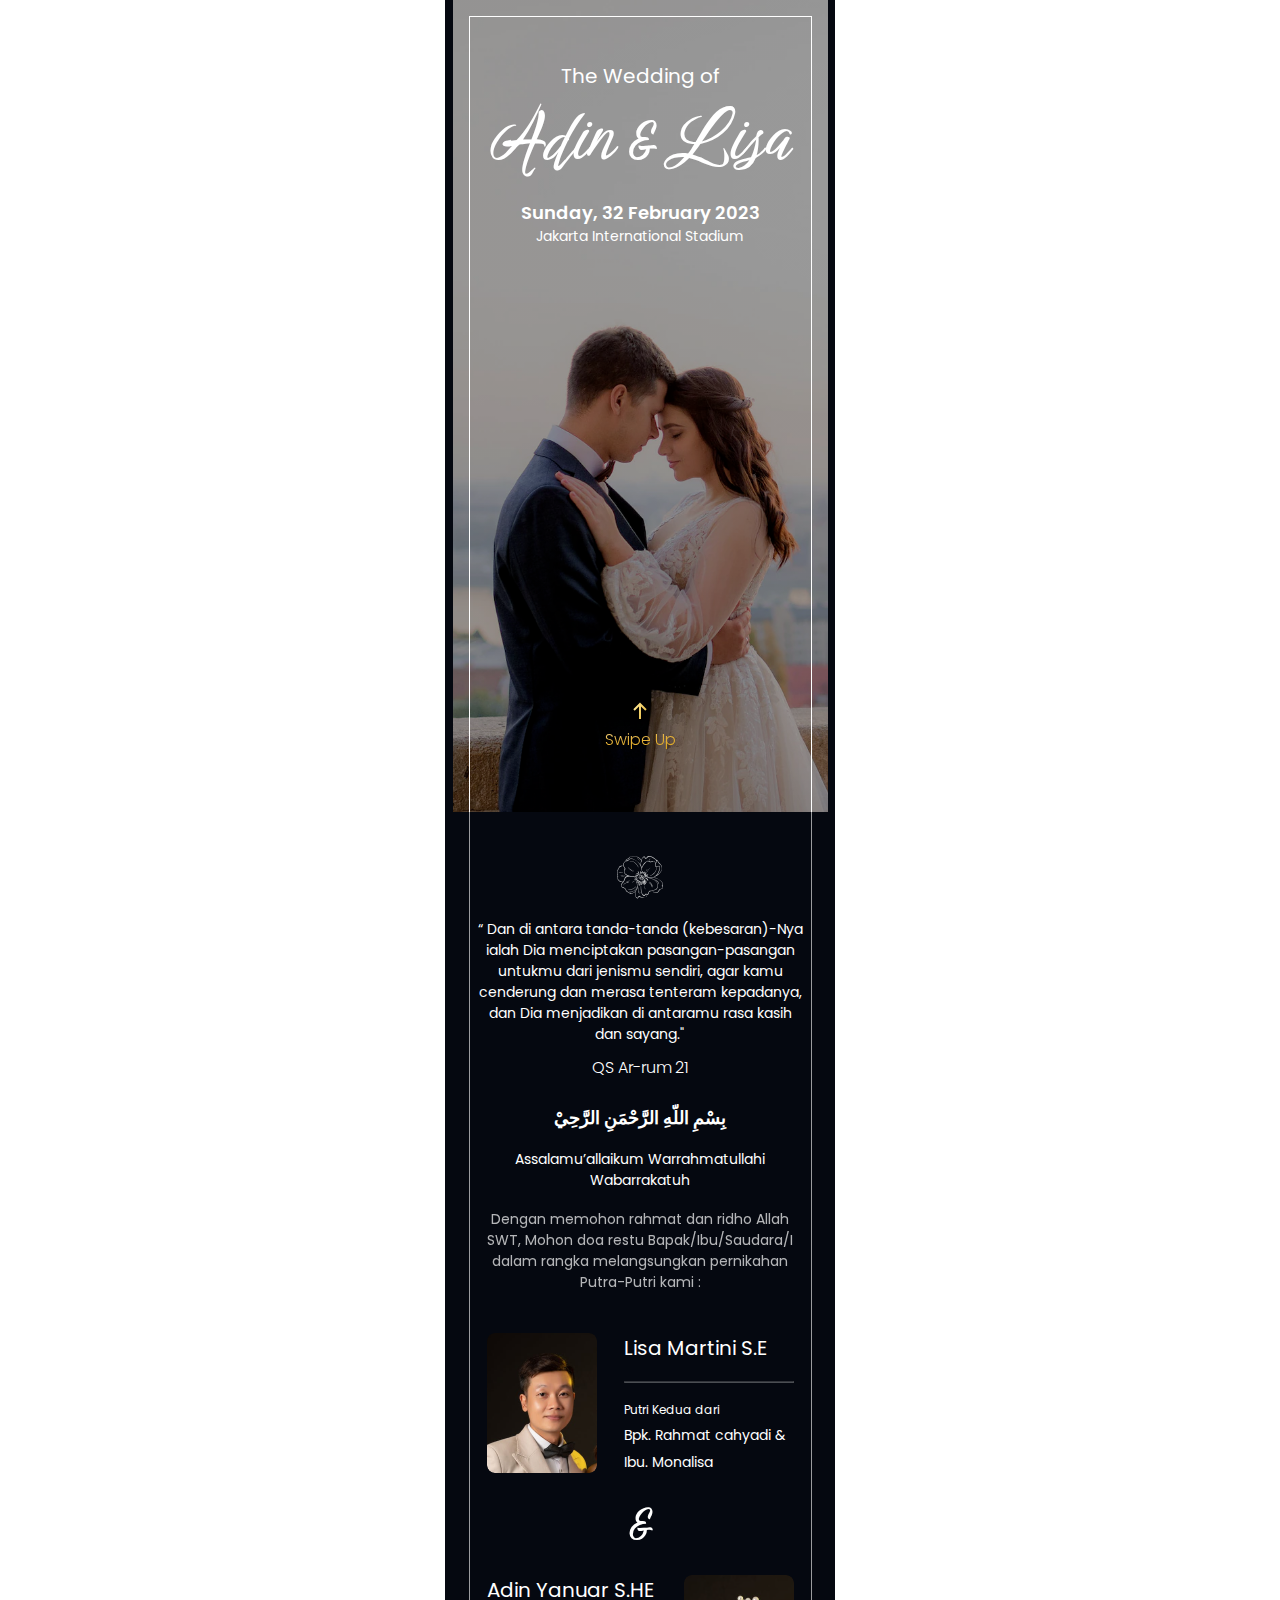
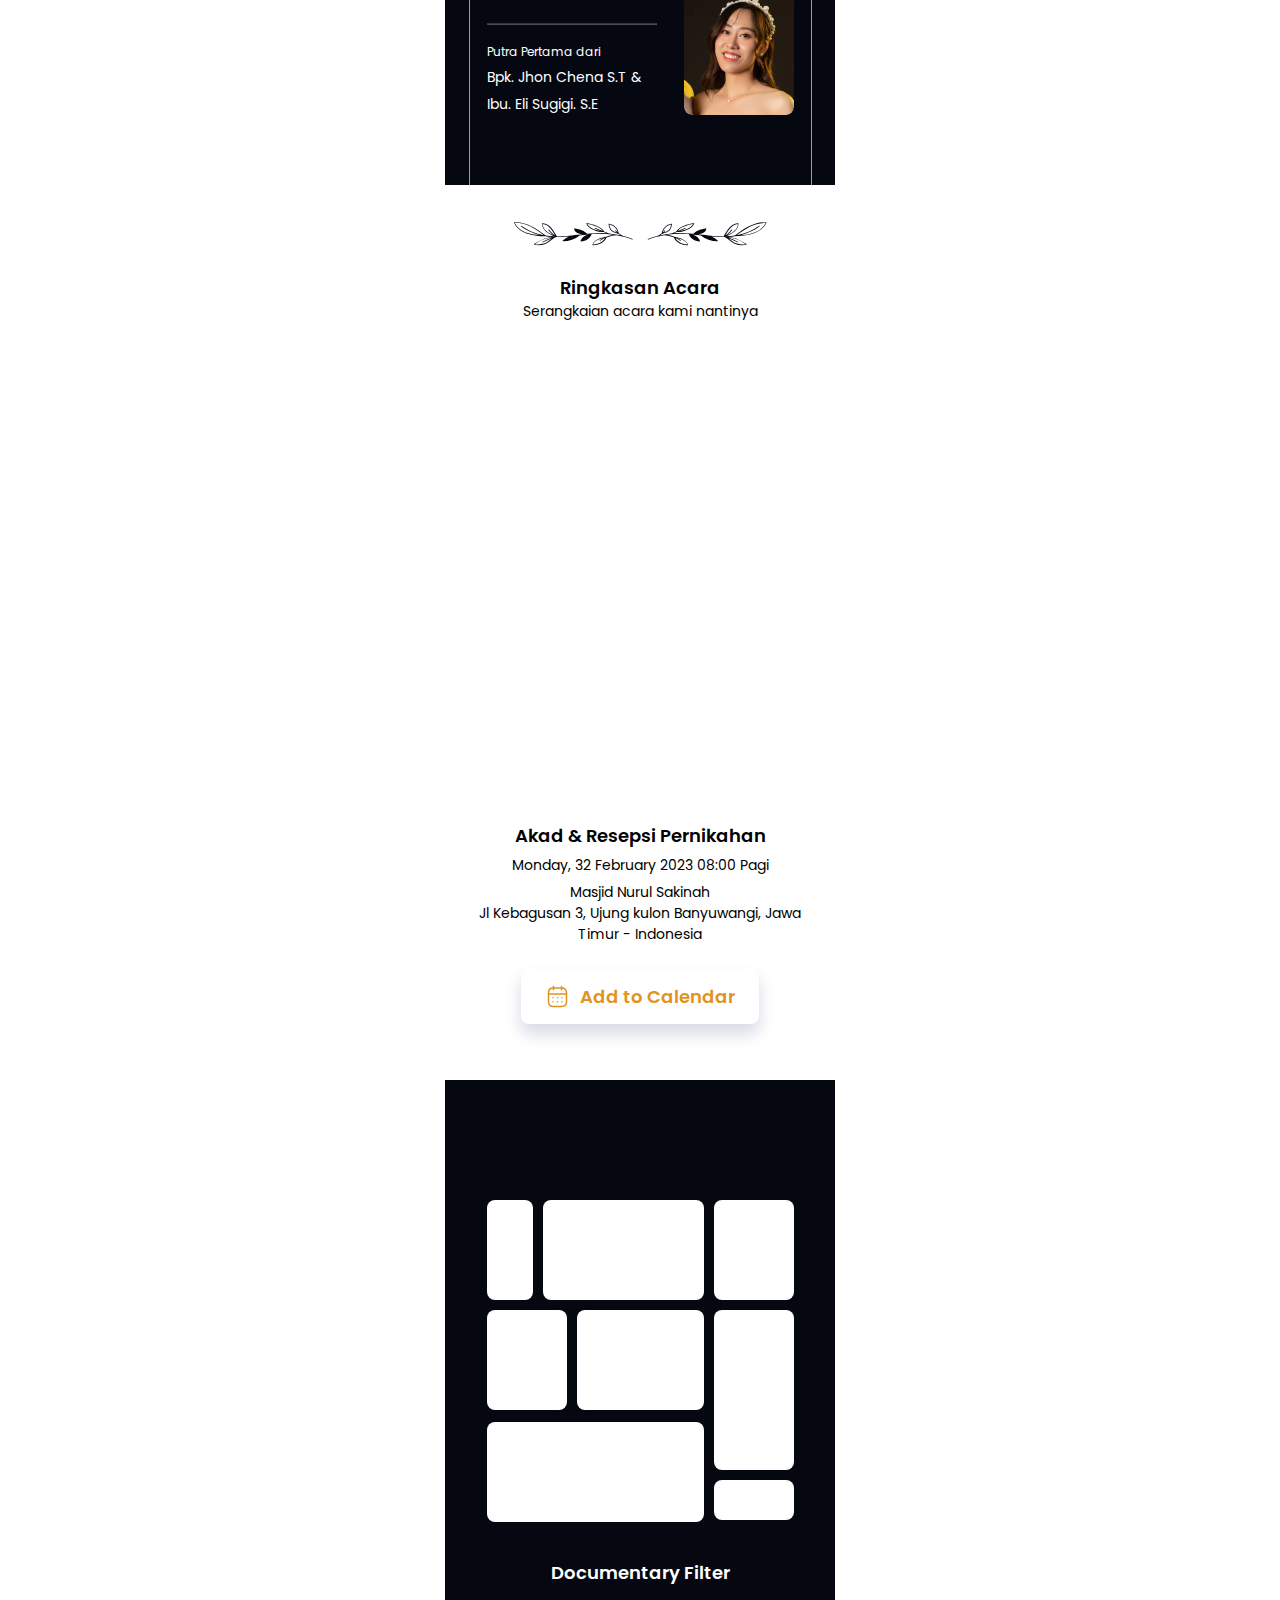
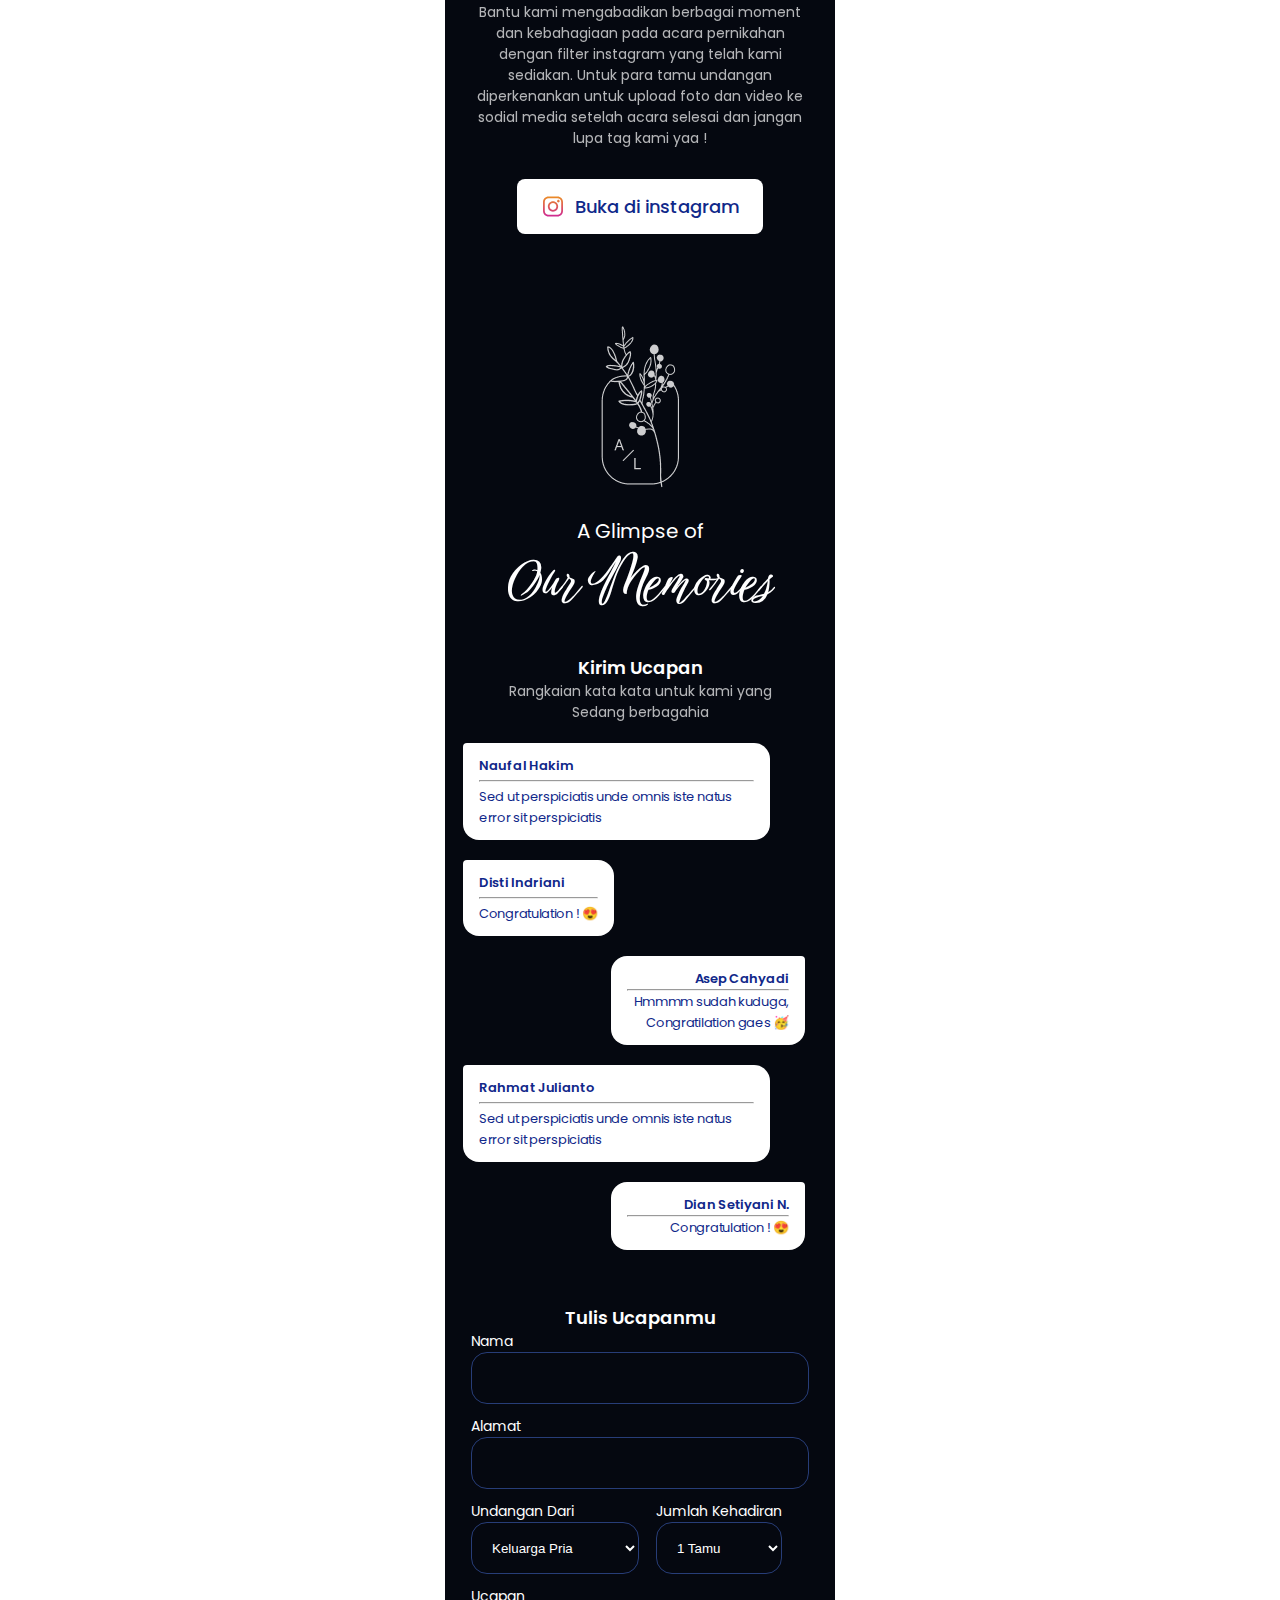
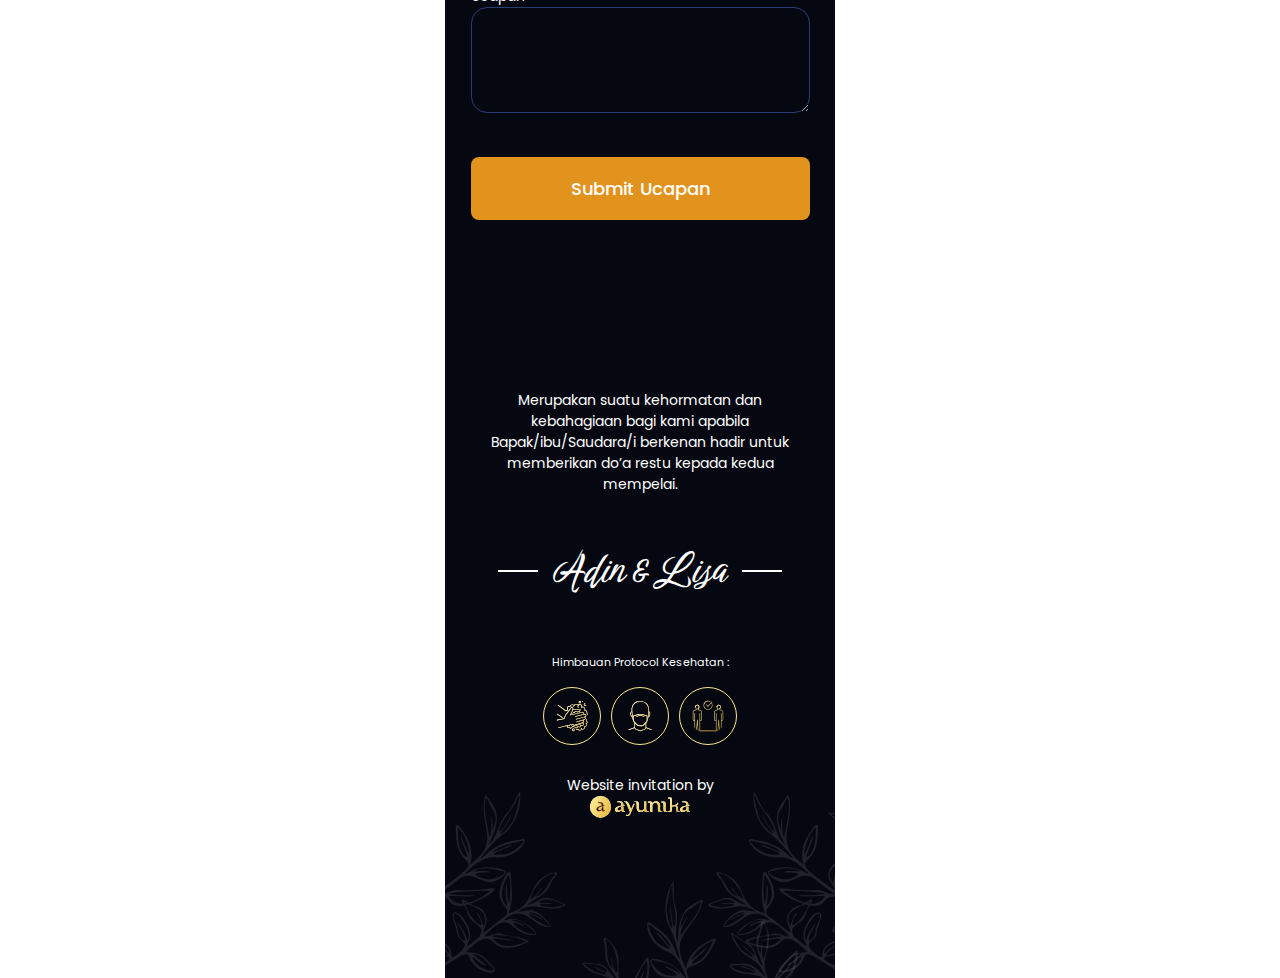
<file: concept8.html>
<!DOCTYPE html>
<html lang="en">
  <head>
    <meta charset="UTF-8" />
    <meta name="viewport" content="width=device-width, initial-scale=1.0" />
    <title>Concept 8</title>
    <link rel="stylesheet" href="css/cover.css" />
    <link rel="stylesheet" href="css/main.css" />
    <link rel="stylesheet" href="css/concept8.css" />
  </head>
  <body>
    <!-- <div class="cover cover-container" id="cover">
      <div class="cover-utama">
        <h1 class="wedding-of">The Wedding of</h1>
        <div>
          <h1 class="cover-wedding wedding-name1">Adin</h1>
          <h1 class="wedding-name2">&</h1>
          <h1 class="cover-wedding wedding-name3">Lisa</h1>
        </div>

        <div class="invitation">
          <div class="invitation-box">
            <p class="dear">Dear</p>
            <p class="name">Grahacaesara</p>
          </div>
          <p class="invite">You are cordially invited to our wedding</p>
        </div>

        <button class="btn-inv" onclick="hide()">💌 Buka Undangan</button>
      </div>
    </div> -->
    <div class="main-container-none slate-800" id="main">
      <div class="linear-cover">
        <div class="border-cover">
          <div>
            <p class="married-20-pop color-white text-center">The Wedding of</p>

            <div class="cover-couple-box">
              <h1 class="married-72-birth color-white regular">Adin & Lisa</h1>
            </div>
            <div class="place-box">
              <p class="married-18-pop color-white">Sunday, 32 February 2023</p>
              <p class="married-14-pop color-white">
                Jakarta International Stadium
              </p>
            </div>
          </div>
          <div>
            <div class="swipe">
              <img src="assets/svg/arrow-up.svg" alt="arrow-up" />
              <p class="married-16-pop color-linear">Swipe Up</p>
            </div>
          </div>
        </div>
      </div>

      <div class="restu display-center">
        <div class="border-mempelai">
          <img src="assets/svg/ornament-flower.svg" alt="" />
          <div class="box-327">
            <p class="married-14-pop text-italic color-white">
              “ Dan di antara tanda-tanda (kebesaran)-Nya ialah Dia menciptakan
              pasangan-pasangan untukmu dari jenismu sendiri, agar kamu
              cenderung dan merasa tenteram kepadanya, dan Dia menjadikan di
              antaramu rasa kasih dan sayang."
            </p>
            <h4 class="married-16-pop medium color-white">QS Ar-rum 21</h4>
          </div>
          <div class="greeting-box color-white">
            <p class="married-18-pop">بِسْمِ اللّهِ الرَّحْمَنِ الرَّحِيْ</p>
            <p class="married-14-pop">
              Assalamu’allaikum Warrahmatullahi Wabarrakatuh
            </p>
            <p class="married-14-pop color-opacity">
              Dengan memohon rahmat dan ridho Allah SWT, Mohon doa restu
              Bapak/Ibu/Saudara/I dalam rangka melangsungkan pernikahan
              Putra-Putri kami :
            </p>
          </div>

          <div class="mempelai">
            <div class="item-mempelai">
              <img
                class="img-mempelai"
                src="/assets/png/concept8/pria.png"
                alt=""
              />
              <div class="name-item-mempelai color-white">
                <h1 class="married-20-pop">Lisa Martini S.E</h1>
                <hr />
                <p class="married-12-pop">Putri Kedua dari</p>
                <h3 class="married-14-pop">Bpk. Rahmat cahyadi &</h3>
                <h3 class="married-14-pop">Ibu. Monalisa</h3>
              </div>
            </div>
            <h1 class="married-60-birth color-white">&</h1>
            <div class="item-mempelai">
              <div class="name-item-mempelai color-white">
                <h1 class="married-20-pop">Adin Yanuar S.HE</h1>
                <hr />
                <p class="married-12-pop">Putra Pertama dari</p>
                <h3 class="married-14-pop">Bpk. Jhon Chena S.T &</h3>
                <h3 class="married-14-pop">Ibu. Eli Sugigi. S.E</h3>
              </div>
              <img
                src="/assets/png/concept8/wanita.png"
                class="img-mempelai"
                alt=""
              />
            </div>
          </div>
        </div>
      </div>
      <div class="ringkasan-acara bg-white">
        <div class="ornament-8">
          <img class="img-ornament8" src="assets/svg/ornament-8.svg" alt="" />
          <img
            class="img-ornament8 reflect"
            src="assets/svg/ornament-8.svg"
            alt=""
          />
        </div>
        <div class="ringkasan-header-box">
          <h1 class="married-18-pop">Ringkasan Acara</h1>
          <p class="married-14-pop">Serangkaian acara kami nantinya</p>
        </div>
        <div class="">
          <iframe
            class="map-box"
            src="https://www.google.com/maps/embed?pb=!1m18!1m12!1m3!1d3952.8229719509054!2d110.37858717596211!3d-7.808556977528078!2m3!1f0!2f0!3f0!3m2!1i1024!2i768!4f13.1!3m3!1m2!1s0x2e7a5775d88ee9bb%3A0x1f52d77d09a42251!2sPixelz%20Studio!5e0!3m2!1sid!2sid!4v1693896881830!5m2!1sid!2sid"
            width="330"
            height="394"
            style="border: 0"
            allowfullscreen=""
            loading="lazy"
            referrerpolicy="no-referrer-when-downgrade"
          ></iframe>
        </div>

        <div class="akad-box">
          <h1 class="married-18-pop">Akad & Resepsi Pernikahan</h1>
          <p class="married-14-pop regular">
            Monday, 32 February 2023 08:00 Pagi
          </p>
          <p class="married-14-pop">
            Masjid Nurul Sakinah <br />
            Jl Kebagusan 3, Ujung kulon Banyuwangi, Jawa Timur - Indonesia
          </p>
        </div>
        <button class="btn-add-white">
          <img src="assets/svg/concept8/calendar.svg" alt="" /><span
            class="married-18-pop medium color-orange"
            >Add to Calendar</span
          >
        </button>
      </div>
      <div class="documentary">
        <div class="item-documentary-top">
          <div class="item-1"></div>
          <div class="item-2"></div>
          <div class="item-3"></div>
        </div>
        <div class="item-documentary-second">
          <div class="item-3"></div>
          <div class="item-4"></div>
          <div class="item-5"></div>
        </div>
        <div class="item-documentary-bottom">
          <div class="item-6"></div>
          <div class="item-7"></div>
        </div>

        <h1 class="item-title">Documentary Filter</h1>
        <p
          class="box-327 mb-30 married-14-pop text-center color-white color-opacity"
        >
          Bantu kami mengabadikan berbagai moment dan kebahagiaan pada acara
          pernikahan dengan filter instagram yang telah kami sediakan. Untuk
          para tamu undangan diperkenankan untuk upload foto dan video ke sodial
          media setelah acara selesai dan jangan lupa tag kami yaa !
        </p>

        <div class="documentary-btm">
          <button class="btn-documentary">
            <img src="assets/svg/instagram.svg" alt="" />Buka di instagram
          </button>
        </div>
      </div>

      <div class="gallery">
        <div class="gallery-vas">
          <img class="" src="/assets/png/concept8/vas.png" alt="" />
        </div>
        <div class="gallery-header text-center">
          <p class="married-20-pop color-white">A Glimpse of</p>
          <h1 class="married-52-birth color-white">Our Memories</h1>
        </div>

        <div class="gallery-main"></div>
      </div>

      <div class="message">
        <div class="message-title color-white">
          <h1 class="married-18-pop">Kirim Ucapan</h1>
          <p class="married-14-pop color-opacity">
            Rangkaian kata kata untuk kami yang Sedang berbagahia
          </p>
        </div>

        <div class="message-box">
          <div class="card">
            <h1 class="card-title">Naufal Hakim</h1>
            <hr />
            <p class="card-isi">
              Sed ut perspiciatis unde omnis iste natus error sit perspiciatis
            </p>
          </div>
          <div class="card">
            <h1 class="card-title">Disti Indriani</h1>
            <hr />
            <p class="card-isi">Congratulation ! 😍</p>
          </div>
          <div class="card-right">
            <h1 class="card-title">Asep Cahyadi</h1>
            <hr />
            <p class="card-isi">Hmmmm sudah kuduga, Congratilation gaes 🥳</p>
          </div>
          <div class="card">
            <h1 class="card-title">Rahmat Julianto</h1>
            <hr />
            <p class="card-isi">
              Sed ut perspiciatis unde omnis iste natus error sit perspiciatis
            </p>
          </div>
          <div class="card-right">
            <h1 class="card-title">Dian Setiyani N.</h1>
            <hr />
            <p class="card-isi">Congratulation ! 😍</p>
          </div>
        </div>

        <div class="ucapan">
          <h1 class="married-18-pop color-white">Tulis Ucapanmu</h1>

          <form action="">
            <div class="box-form">
              <div class="form-grup">
                <label for="name" class="married-14-pop color-white"
                  >Nama</label
                >
                <input class="form-linear" type="text" placeholder="" />
              </div>
              <div class="form-grup">
                <label for="name" class="married-14-pop color-white"
                  >Alamat</label
                >
                <input class="form-linear" type="text" placeholder="" />
              </div>

              <div class="form-grup-col">
                <div class="form-grup">
                  <label for="undangan-dari" class="married-14-pop color-white"
                    >Undangan Dari</label
                  >
                  <select class="form-linear" name="undangan-dari" id="">
                    <option value="keluarga pria">Keluarga Pria</option>
                    <option value="keluarga pria">Keluarga Wanita</option>
                  </select>
                </div>
                <div class="form-grup">
                  <label
                    for="jumlah kehadiran"
                    class="married-14-pop color-white"
                    >Jumlah Kehadiran</label
                  >
                  <select class="form-linear" name="jumlah-kehadiran">
                    <option value="1">1 Tamu</option>
                    <option value="2">2 Tamu</option>
                    <option value="3">3 Tamu</option>
                  </select>
                </div>
              </div>

              <div class="form-grup">
                <label for="ucapan" class="married-14-pop color-white"
                  >Ucapan</label
                >
                <textarea class="form-linear"></textarea>
              </div>

              <button type="submit" class="btn-submit married-18-pop">
                Submit Ucapan
              </button>
            </div>
          </form>
        </div>
      </div>
      <div class="payment">
        <div class="box-327">
          <p class="married-14-pop color-white">
            Merupakan suatu kehormatan dan kebahagiaan bagi kami apabila
            Bapak/ibu/Saudara/i berkenan hadir untuk memberikan do’a restu
            kepada kedua mempelai.
          </p>
        </div>
        <div class="name-close">
          <hr class="hr-white" />
          <h3 class="married-42-birth color-white">Adin & Lisa</h3>
          <hr class="hr-white" />
        </div>
        <p class="close-alert color-white">Himbauan Protocol Kesehatan :</p>

        <div class="close-item">
          <img class="img-ellipse-36" src="assets/svg/clean-hand.svg" alt="" />
          <img class="img-ellipse-36" src="assets/svg/face-mask.svg" alt="" />
          <img
            class="img-ellipse-36"
            src="assets/svg/social-distance.svg"
            alt=""
          />
        </div>
        <div class="close-last">
          <p class="married-14-pop color-white">Website invitation by</p>
          <div class="img-last">
            <img src="assets/svg/Brandmark.svg" alt="" />
            <img src="assets/svg/ayunikalogo.svg" alt="" />
          </div>
        </div>
      </div>
      <div class="ornament-footer">
        <img class="img-f1" src="assets/svg/footer-ornament-1.svg" alt="" />
        <img class="img-f2" src="assets/svg/footer-ornament-2.svg" alt="" />
        <img class="img-f3" src="assets/svg/footer-ornament-3.svg" alt="" />
      </div>
    </div>

    <script>
      function hide() {
        document.getElementById("cover").style.visibility = "hidden";
        document.getElementById("main").style.filter = "none";
      }
    </script>
  </body>
</html>
</file>
<file: css/cover.css>
.cover {
  background: rgba(0, 0, 0, 0.4);
  padding-top: 200px;
  width: 375px;
  height: 100vh;
  flex-shrink: 0;
}

.cover-container {
  width: 100vw;
  height: 100vh;
  position: absolute;
  /* left: 0; */
  top: 0;
  z-index: 99;
  background-position: center;
  background-repeat: no-repeat;
  background-size: cover;
}
.hidden {
  visibility: hidden;
}
.filter {
  filter: blur(5px);
}

.cover-wedding {
  font-size: 100px;
  font-style: normal;
  color: #fff;
  text-align: center;
  font-family: Birthstone Bounce;
  font-size: 100px;
  font-style: normal;
  font-weight: 400;
  line-height: normal;
}

.couple-name {
  font-family: "Birthstone Bounce";
  font-style: normal;
  font-weight: 500;
  font-size: 52px;
  line-height: 71px;
  /* identical to box height */
  margin: 0;
  text-align: center;
  width: 80%;
  color: #fff;
}

.cover-utama {
  position: relative;
  width: 275px;
  height: 260px;
  margin-left: auto;
  margin-right: auto;
  color: #fff;
}

.wedding-name1 {
  text-align: start;
}
.wedding-name2 {
  position: absolute;
  /* top: 294px; */
  top: 124px;
  left: 132px;
  font-family: Birthstone Bounce;
  font-size: 60px;
  font-style: normal;
  font-weight: 400;
  line-height: normal;
}
.wedding-name3 {
  text-align: end;
}
.wedding-of {
  color: #fff;
  font-family: Poppins;
  font-size: 20px;
  font-style: normal;
  font-weight: 400;
  line-height: normal;
  text-align: center;
}

.dear,
.name,
.invite {
  color: #fff;
}

.dear {
  font-family: "Poppins";
  font-style: italic;
  font-weight: 500;
  font-size: 18px;
  line-height: 27px;
  /* identical to box height */
  margin: 0;
  text-align: center;
}

.name {
  font-family: "Poppins";
  font-style: normal;
  font-weight: 600;
  font-size: 20px;
  line-height: 30px;
  margin: 0;
  /* identical to box height */

  text-align: center;
}
.invite {
  font-family: "Poppins";
  font-style: normal;
  font-weight: 400;
  font-size: 14px;
  line-height: 21px;
  /* identical to box height */

  text-align: center;
}
.btn-inv {
  box-shadow: 0px 10px 16px rgba(14, 21, 89, 0.16);
  border-radius: 12px;
  padding: 14px 24px;
  border: none;
  color: #000;
  font-family: Poppins;
  font-size: 18px;
  font-style: normal;
  font-weight: 500;
  line-height: normal;
  margin-left: 28px;
  position: relative;
  margin-top: 40px;
  cursor: pointer;
}
.invitation {
  width: 277px;
  height: 106px;
  margin-top: 33px;
}
.invitation-box {
  width: 220px;
  height: 69px;
  margin-left: auto;
  margin-right: auto;
  border-bottom: 1px solid rgba(255, 255, 255, 0.3);
  margin-bottom: 16px;
}
</file>
<file: css/main.css>
@import url("https://fonts.googleapis.com/css2?family=Birthstone+Bounce&family=Poppins:ital,wght@0,200;0,300;0,400;0,500;0,600;1,200;1,300;1,400;1,500&display=swap");
* {
  padding: 0;
  margin: 0;
  box-sizing: border-box;
  /* font-family: "Birthstone Bounce", cursive, "Poppins", sans-serif; */
  /* font-family: ; */
}
body {
  display: flex;
  justify-content: center;
}
.cover-date {
  position: relative;
  width: 375px;
  height: 100vh;
  flex-shrink: 0;
  box-shadow: 0px 0px 80px 0px rgba(0, 0, 0, 0.25) inset;
  padding-top: 20px;
}

.light-red {
  background: #831e1f;
}
.dark-red {
  background: #3d161a;
}
.slate-800 {
  background: #050810;
}
.bg-white {
  background: #fff;
}

.main-container {
  width: 390px;
  background-size: cover;
  background-image: url("/img/bgoval.png");
  overflow-x: hidden;
}
.main-container-none {
  width: 390px;
  overflow-x: hidden;
  padding-top: 0;
}

.cover-main {
  width: 335px;
  height: 772px;
  flex-shrink: 0;
  margin-left: auto;
  margin-right: auto;
}
.cover-padding {
  padding-top: 139px;
}
.cover-padding-60 {
  padding-top: 60px;
}

.img-cover {
  position: absolute;
  left: 22px;
  top: 16px;
}
/* Font nih bos */
.display-center {
  display: flex;
  justify-content: center;
}
.color-linear {
  background: -webkit-linear-gradient(275deg, #ffe5a8, #e8b439, #d8a217);
  -webkit-background-clip: text;
  -webkit-text-fill-color: transparent;
}
.color-linear-v2 {
  background: -webkit-linear-gradient(
    275deg,
    rgba(255, 230, 142, 1),
    rgba(216, 162, 23, 1)
  );
  -webkit-background-clip: text;
  -webkit-text-fill-color: transparent;
}

.color-white {
  color: #fff;
}
.color-secondary {
  color: #fdce5f;
}
.color-opacity {
  opacity: 0.7;
}
.color-orange {
  color: #e1931e;
}

.regular {
  font-weight: 400;
}
.medium {
  font-weight: 500;
}
.married-14-pop {
  font-family: "Poppins";
  font-style: normal;
  font-weight: 400;
  font-size: 14px;
  line-height: 21px;
  /* identical to box height */
}
.married-20-pop {
  font-family: Poppins;
  font-size: 20px;
  font-style: normal;
  font-weight: 400;
  line-height: normal;
}
.married-16-pop {
  font-family: Poppins;
  font-size: 16px;
  font-style: normal;
  font-weight: 300;
  line-height: normal;
  text-align: center;
}
.married-20-pop {
  font-family: Poppins;
  font-size: 20px;
  font-style: normal;
  font-weight: 400;
  line-height: normal;
}

.married-12-pop {
  text-align: center;
  font-family: Poppins;
  font-size: 12px;
  font-style: normal;
  font-weight: 400;
  line-height: normal;
}
.married-18-pop {
  font-family: Poppins;
  font-size: 18px;
  font-style: normal;
  font-weight: 600;
  line-height: normal;
}
.married-26-birth,
.married-32-birth,
.married-42-birth,
.married-52-birth,
.married-60-birth,
.married-72-birth,
.married-86-birth {
  font-family: Birthstone Bounce;
  font-style: normal;
  font-weight: 500;
  line-height: normal;
}

.married-26-birth {
  font-size: 26px;
  text-align: center;
}
.married-32-birth {
  text-align: center;
  font-size: 32px;
}
.married-42-birth {
  font-size: 42px;
}
.married-52-birth {
  font-size: 52px;
}
.married-60-birth {
  font-size: 60px;
}
.married-72-birth {
  font-size: 72px;
}
.married-86-birth {
  font-size: 86px;
}

.text-center {
  text-align: center;
}
.text-itallic {
  font-style: italic;
}
.cover-couple-box {
  text-align: center;
}
.place-box {
  margin-top: 10px;
  text-align: center;
}
.swipe {
  display: flex;
  flex-direction: column;
  justify-content: center;
  align-items: center;
  gap: 4px;
  margin-top: 61px;
}
.ornament {
  width: 225.757px;
  height: 251px;
  flex-shrink: 0;
}
.ornament1 {
  transform: rotate(180deg);
  position: absolute;
  top: 21px;
  right: 29px;
}
.ornament2 {
  position: absolute;
  top: 553px;
  left: 29px;
}

.restu {
  margin-left: auto;
  margin-right: auto;
  width: 375px;
  text-align: center;
}
.padding-top-56 {
  padding-top: 56px;
}

.greeting-box {
  width: 327px;
  text-align: center;
  margin: auto;
  margin-top: 24px;
  display: grid;
  gap: 18px;
}

.picture-married {
  display: flex;
  justify-content: center;
  gap: 25px;
  margin-top: 36px;
}
.flex-column {
  flex-direction: column;
}

.img-ellipse {
  width: 140px;
  height: 140px;
  flex-shrink: 0;
  border-width: 2px;
  border-style: solid;
  border-radius: 1000px;

  background-image: -webkit-gradient(
    linear,
    left bottom,
    left top,
    color-stop(0.1, #ffe5a8),
    color-stop(0.67, #e8b439),
    color-stop(0.2, #ca920e)
  );
  background-image: -moz-linear-gradient(center bottom);
  padding: 2px;
  object-fit: cover;
  margin-bottom: 16px;
}

.name-box {
  display: flex;
  width: 140px;
  flex-direction: column;
  justify-content: center;
  align-items: center;
  gap: 10px;
}
.name-box-single {
  display: flex;
  flex-direction: column;
  justify-content: center;
  align-items: center;
  gap: 10px;
}

/* ringkasan acara  */
.ringkasan-acara {
  display: flex;
  justify-content: center;
  flex-direction: column;
}

.padding-top-134 {
  padding-top: 134px;
}

.ringkasan-header-box {
  text-align: center;
  margin-bottom: 20px;
  margin-top: 28px;
  display: flex;
  justify-content: center;
  flex-direction: column;
}

.img-radius {
  border-radius: 4px;
  object-fit: cover;
  margin-left: auto;
  margin-right: auto;
}
.img-240 {
  width: 327px;
  height: 240px;
}

.img-230 {
  width: 327px;
  height: 230px;
  margin-left: auto;
  margin-right: auto;
}

.akad-box {
  display: flex;
  flex-direction: column;
  justify-content: center;
  align-items: center;
  gap: 6px;
  margin-top: 16px;
  width: 327px;
  text-align: center;
  margin-left: auto;
  margin-right: auto;
  margin-top: 32;
}

.married-14-pop-orange {
  color: #e1931e;
  text-align: center;
  font-family: Poppins;
  font-size: 14px;
  font-style: normal;
  font-weight: 500;
  line-height: normal;
  margin-top: 24px;
  margin-bottom: 36px;
}

/* Our Story Section */
.ourstory {
  display: flex;
  justify-content: center;
  flex-direction: column;
  margin-top: 102px;
}

.ourstory-header-box {
  display: inline-flex;
  flex-direction: column;
  align-items: center;
  gap: 6px;
}

.item-text {
  width: 279px;
}

/* Message */
.message {
  display: flex;
  justify-content: center;
  flex-direction: column;
}

.card {
  display: inline-flex;
  padding: 12px 16px;
  flex-direction: column;
  justify-content: center;
  gap: 4px;
  background: white;
  border-radius: 4px 16px 16px 16px;
  margin-top: 20px;
  margin-left: 18px;
}
.card-right {
  position: relative;
  right: -166px;
  padding: 12px 16px;
  align-items: flex-end;
  text-align: end;
  gap: 4px;
  border-radius: 16px 4px 16px 16px;
  background: #fff;
  margin-top: 20px;
  margin-right: 18px;
  max-width: 194px;
}
.card-title {
  color: #10288a;
  font-family: Poppins;
  font-size: 13px;
  font-style: normal;
  font-weight: 600;
  line-height: 21px; /* 161.538% */
  letter-spacing: -0.3px;
}
.card-isi {
  max-width: 275px;
  color: #10288a;
  font-family: Poppins;
  font-size: 13px;
  font-style: normal;
  font-weight: 400;
  line-height: 21px; /* 161.538% */
  letter-spacing: -0.3px;
}
.message-title {
  flex-direction: column;
  align-items: center;
  gap: 6px;
  width: 318px;
  margin-right: auto;
  margin-left: auto;
  text-align: center;
}

.ucapan {
  margin-top: 54px;
  text-align: center;
  display: flex;
  justify-content: center;
  flex-direction: column;
  margin-left: auto;
  margin-right: auto;
}
.form-linear {
  width: 100%;
  height: 52px;
  top: 30px;
  left: 20px;
  padding: 15px 31px 15px 16px;
  border-radius: 16px;
}
.form-grup {
  display: flex;
  flex-direction: column;
  justify-content: start;
  text-align: start;
}
.form-grup-col {
  display: flex;
  gap: 17px;
}
.box-form {
  width: 338px;
  display: flex;
  justify-content: center;
  flex-direction: column;
  margin-left: auto;
  margin-right: auto;
  gap: 12px;
}
.box-form textarea {
  width: 339px;
  height: 106px;
  flex-shrink: 0;
}

.btn-add {
  margin-left: auto;
  margin-right: auto;
  width: fit-content;
  border: none;
  color: #871e1f;
  font-family: Poppins;
  font-size: 18px;
  font-style: normal;
  font-weight: 500;
  line-height: normal;

  display: flex;
  padding: 14px 24px;
  justify-content: center;
  align-items: center;
  gap: 10px;
  border-radius: 8px;
  background: linear-gradient(
      110deg,
      #ffe5a8 -12.7%,
      #ca920e 94.32%,
      #e8b439 94.32%
    ),
    #fff;
  box-shadow: 0px 10px 16px 0px rgba(14, 21, 89, 0.16);
}
.btn-add-white {
  margin-top: 24px;
  margin-bottom: 56px;
  margin-left: auto;
  margin-right: auto;
  /* width: fit-content; */
  border: none;
  display: flex;
  padding: 14px 24px;
  justify-content: center;
  align-items: center;
  gap: 10px;
  border-radius: 8px;
  background: #fff;
  box-shadow: 0px 10px 16px 0px rgba(14, 21, 89, 0.16);
}
.btn-submit {
  display: flex;
  width: 339px;
  padding: 18px 32px;
  justify-content: center;
  align-items: center;
  gap: 10px;
  border: 0px;
  border-radius: 8px;
  background: #e1931e;
  color: #fff;
  font-family: Poppins;
  font-size: 18px;
  font-style: normal;
  font-weight: 500;
  line-height: normal;
  margin-top: 32px;
  margin-bottom: 34px;
}

/* Amplop Digital */

.payment {
  padding-top: 120px;
  display: flex;
  justify-content: center;
  flex-direction: column;
}
.ornament-full {
  display: flex;
  justify-content: center;
  align-items: start;
}
.payment-header {
  margin-top: 30px;
  width: 327px;
  margin-right: auto;
  margin-left: auto;
  display: inline-flex;
  flex-direction: column;
  justify-content: center;
  align-items: center;
  gap: 6px;
}

.payment-header p {
  color: #fff;
  text-align: center;
  font-family: Poppins;
  font-size: 14px;
  font-style: normal;
  font-weight: 400;
  line-height: normal;
}

.item-payment {
  display: flex;
  gap: 10px;
  margin-top: 32px;
}
.img-payment-box {
  display: flex;
  padding: 8px 12px;
  justify-content: center;
  align-items: center;
  display: flex;
  padding: 8px 12px;
  justify-content: center;
  align-items: center;
  gap: 6px;
  border-radius: 12px;
  border: 1px solid rgba(255, 255, 255, 0.2);
  background: #3d161a;
}
.img-payment-box a {
  display: flex;
  align-items: center;
  text-decoration: none;
  gap: 6px;
  color: #fff;
  font-family: Poppins;
  font-size: 16px;
  font-style: normal;
  font-weight: 600;
  line-height: normal;
}
.qr-code-box {
  width: 280px;
  height: 360px;
  border-radius: 40px;
  background: #fff;
  margin-top: 36px;
  margin-bottom: 112px;
  display: inline-block;
  justify-content: center;
  margin-right: auto;
  margin-left: auto;
  text-align: center;
}
.qr-code-box p {
  margin-bottom: 20px;
}
.img-qr {
  margin-top: 40px;
  width: 180px;
  height: 180px;
  margin-bottom: 20px;
}

.box-327 {
  width: 327px;
  display: flex;
  text-align: center;
  margin-right: auto;
  margin-left: auto;
  gap: 10px;
  margin-top: 16px;
}

.name-close {
  margin-top: 47px;
  display: flex;
  align-items: center;
  text-align: center;
  gap: 16px;
  margin-left: auto;
  margin-right: auto;
}
.hr-linear {
  width: 40px;
  border: 1px solid transparent;
  background: linear-gradient(45deg, #ffe68e, #d8a217) border-box; /*3*/
  -webkit-mask: /*4*/ linear-gradient(#fff 0 0) padding-box,
    linear-gradient(#fff 0 0);
  -webkit-mask-composite: xor; /*5'*/
  mask-composite: exclude; /*5*/
}

.hr-white {
  width: 40px;
  border: 1px solid white;
  background: white;
}

.close-alert {
  color: #fff;
  font-family: Poppins;
  font-size: 11px;
  font-style: normal;
  font-weight: 400;
  line-height: normal;
  margin-top: 55px;
  margin-bottom: 16px;
  text-align: center;
}

.close-item {
  display: flex;
  gap: 10px;
  justify-content: center;
}

.img-ellipse-36 {
  display: flex;
  padding: 10px;
  align-items: flex-start;
  gap: 10px;
  border-radius: 10000px;
  border: 0.6px solid #ffe68e;
}

.close-last {
  display: flex;
  justify-content: center;
  flex-direction: column;
  margin-bottom: 30px;
  margin-top: 30px;
  text-align: center;
}
.img-last {
  display: flex;
  gap: 4px;
  justify-content: center;
}

.mempelai {
  margin-top: 30px;
  display: flex;
  flex-direction: column;
  justify-content: center;
}

.item-mempelai {
  width: 307px;
  height: 160px;
  display: flex;
  justify-content: space-between;
  align-items: center;
  gap: 27px;
  margin-left: auto;
  margin-right: auto;
}
.img-mempelai {
  width: 110px;
  height: 140px;
  flex-shrink: 0;
  border-radius: 8px;
  object-fit: cover;
}
.name-item-mempelai {
  display: flex;
  width: 180px;
  height: 124px;
  flex-direction: column;
  justify-content: center;
  align-items: flex-start;
  gap: 6px;
}
.name-item-mempelai hr {
  width: 100%;
  margin-top: 12px;
  margin-bottom: 12px;
  opacity: 30%;
}
.map-box {
  display: flex;
  justify-content: center;
  margin-left: auto;
  margin-right: auto;
}

.map-box {
  width: 327px;
  height: 400px;
  flex-shrink: 0;
  border-radius: 4px;
}

.gallery {
  display: flex;
  justify-content: center;
  flex-direction: column;
}
</file>
<file: css/concept8.css>
.linear-cover {
  width: 375px;
  height: 812px;
  flex-shrink: 0;
  background-image: linear-gradient(
      rgba(0, 0, 0, 0.4) 0%,
      rgba(0, 0, 0, 0.4) 100%
    ),
    url("/assets/png/photo-cover.png");
  background-position: 31% 80%;
  background-size: cover;
  background-repeat: none;
  margin-left: auto;
  margin-right: auto;
  padding-top: 16px;
  display: flex;
  justify-content: center;
}

.border-cover {
  width: 343px;
  padding-top: 44px;
  padding-bottom: 60px;
  border-top: 1px solid white;
  border-left: 1px solid white;
  border-right: 1px solid white;

  display: flex;
  flex-direction: column;
  justify-content: space-between;
}
.border-mempelai {
  width: 343px;
  padding-top: 44px;
  padding-bottom: 60px;
  border-left: 1px solid rgba(255, 255, 255, 0.6);
  border-right: 1px solid rgba(255, 255, 255, 0.6);
}

.box-327 {
  flex-direction: column;
}
.mb-76 {
  margin-bottom: 76px;
}
.mb-30 {
  margin-bottom: 30px;
}

.ornament-8 {
  display: flex;
  justify-content: center;
  gap: 10px;
}
.img-ornament8 {
  width: 123.485px;
  height: 24.143px;
  flex-shrink: 0;
}
.reflect {
  transform: scaleX(-1);
}

.ornament-footer {
  margin-top: 130px;
  position: relative;
}
.img-f1 {
  position: absolute;
  bottom: 0px;
}
.img-f2 {
  display: flex;
  position: absolute;
  bottom: 0px;
  left: 120px;
}
.img-f3 {
  display: flex;
  position: absolute;
  bottom: 0px;
  right: 0px;
}

/* Ringkasan Acara */
.ringkasan-acara {
  padding-top: 37px;
}
.map-box {
  margin-top: 32px;
  margin-bottom: 32px;
}

/* Documentary */
.documentary {
  position: relative;
  padding-top: 120px;
  padding-bottom: 92px;
}

.item-documentary-top {
  display: flex;
  gap: 10px;
  justify-content: center;
}
.item-documentary-second {
  display: flex;
  gap: 10px;
  justify-content: center;
  margin-top: 10px;
}
.item-documentary-bottom {
  display: flex;
  gap: 10px;
  justify-content: center;

  margin-top: 10px;
  margin-right: 34px;
}
.item-1 {
  width: 46px;
  height: 100px;
  flex-shrink: 0;
  background: #fff;
  border-radius: 8px;
}

.item-2 {
  width: 161px;
  height: 100px;
  flex-shrink: 0;
  border-radius: 8px;
  background: #fff;
}
.item-3 {
  width: 80px;
  height: 100px;
  flex-shrink: 0;
  border-radius: 8px;
  background: #fff;
}
.item-4 {
  width: 127px;
  height: 100px;
  flex-shrink: 0;
  border-radius: 8px;
  background: #fff;
}
.item-5 {
  width: 80px;
  height: 160px;
  flex-shrink: 0;
  border-radius: 8px;
  background: #fff;
}
.item-6 {
  width: 217px;
  height: 100px;
  flex-shrink: 0;
  border-radius: 8px;
  background: #fff;
  position: absolute;
  left: 42px;
  top: 342px;
}
.item-7 {
  position: relative;
  right: -131px;
  width: 80px;
  height: 40px;
  flex-shrink: 0;
  border-radius: 8px;
  background: #fff;
}
.item-title {
  color: #fff;
  text-align: center;
  font-family: Poppins;
  font-size: 18px;
  font-style: normal;
  font-weight: 600;
  line-height: normal;
  margin-top: 39px;
}
.item-text {
  margin-top: 10px;
  color: #fff;
  text-align: center;
  font-family: Poppins;
  font-size: 14px;
  font-style: normal;
  font-weight: 400;
  line-height: normal;
  width: 327px;
  margin-left: auto;
  margin-right: auto;
}

.img-documentary {
  width: 24px;
  height: 24px;
}
.documentary-btm {
  margin-top: 30px;
  display: flex;
  justify-content: center;
}
.btn-documentary {
  display: inline-flex;
  padding: 14px 24px;
  justify-content: center;
  align-items: center;
  gap: 10px;
  color: #10288a;
  font-family: Poppins;
  font-size: 18px;
  font-style: normal;
  font-weight: 500;
  line-height: normal;
  background-color: white;
  border-radius: 8px;
  border: 0;
}

/* Message */

.gallery-vas {
  display: flex;
  justify-content: center;
  align-items: center;
}
.gallery-header {
  margin-top: 28px;
  margin-bottom: 38px;
}

.form-linear {
  border: 1px solid rgba(39, 61, 120, 1); /*2*/
  background: transparent;
  color: white;
}
</file>
